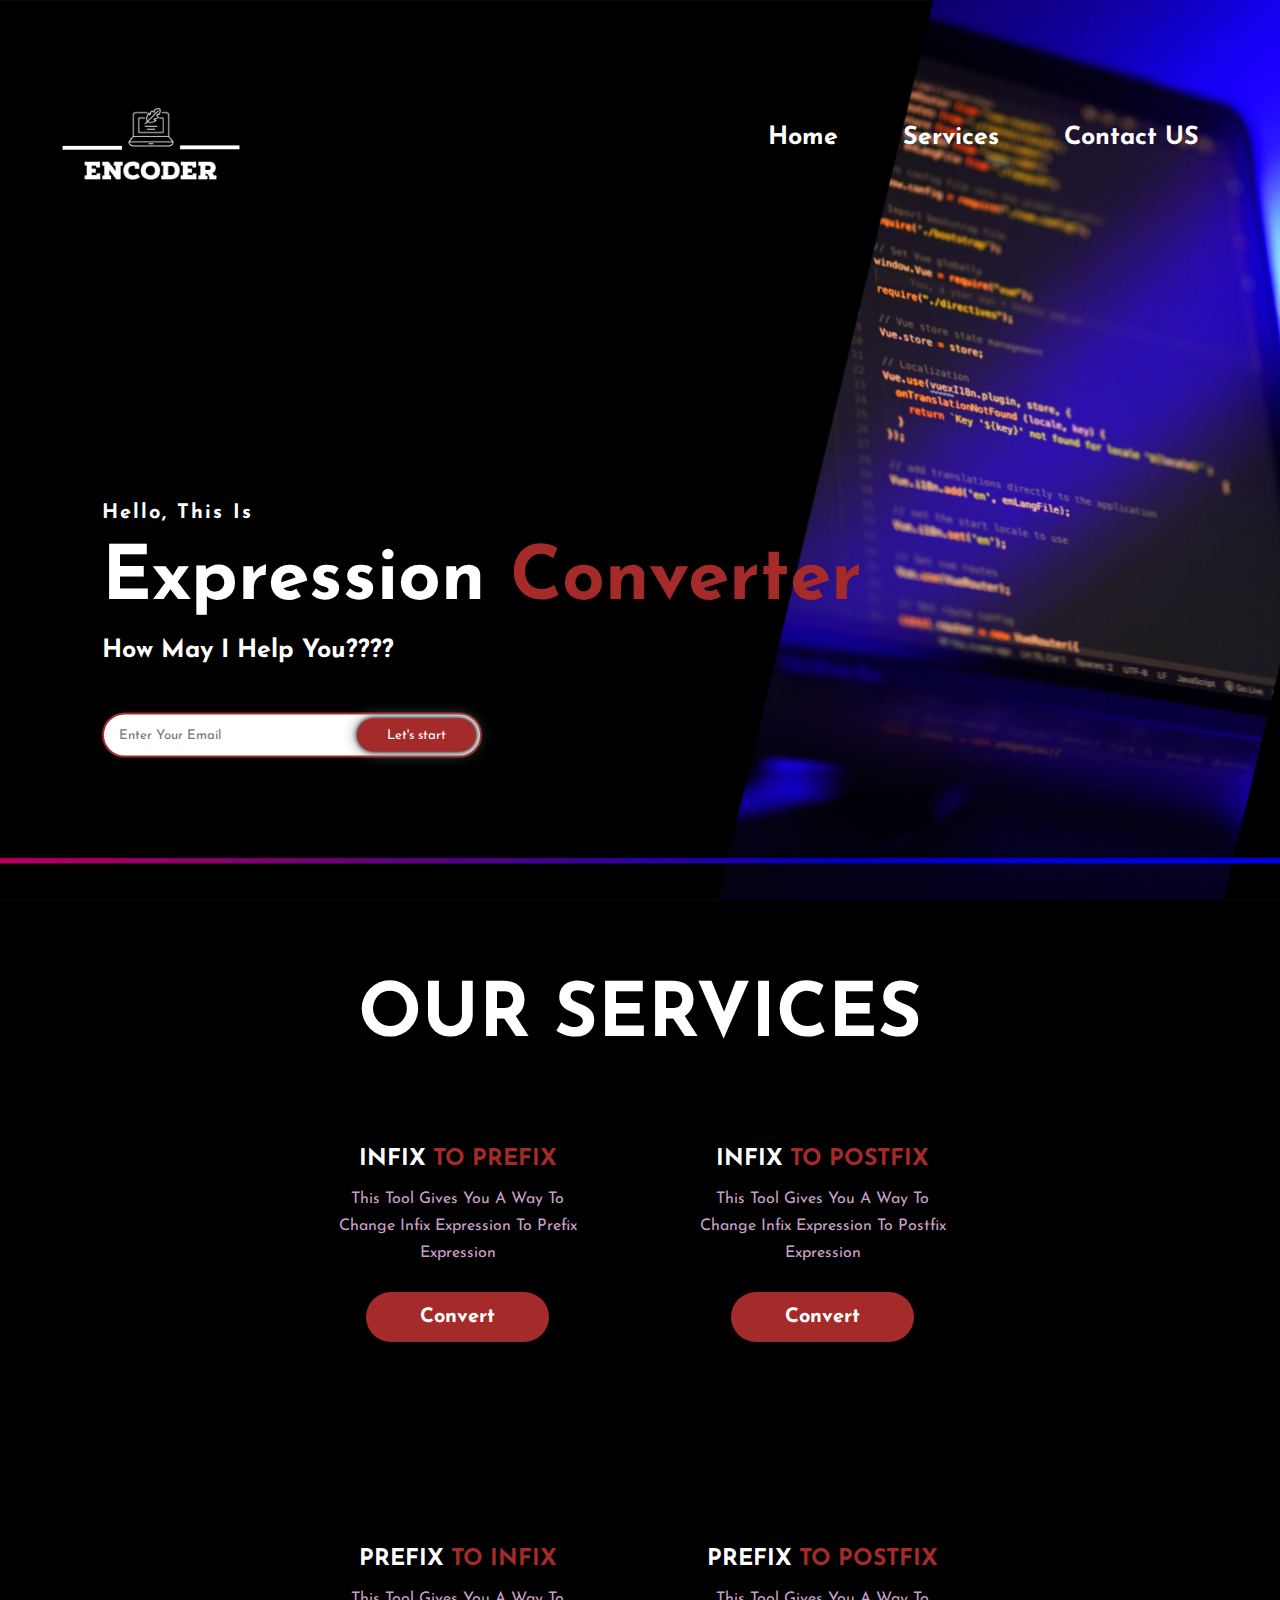
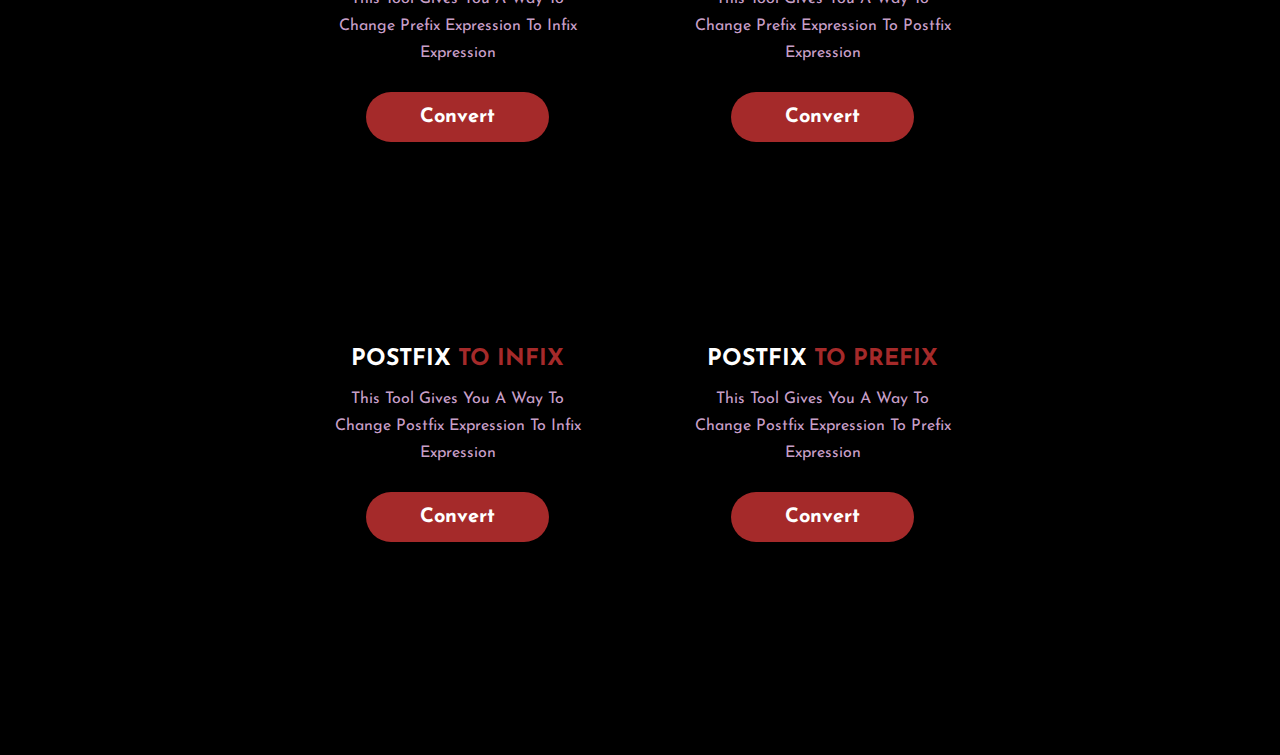
<file: index.html>
<!DOCTYPE html>
 <html>
    <head>
        <title>ENCODER</title>
        <link rel="stylesheet" type="text/css" href="style.css">
        <link rel="preconnect" href="https://fonts.gstatic.com">
        <link href="https://fonts.googleapis.com/css2?family=Josefin+Sans:ital,wght@0,100;0,200;0,300;0,400;0,500;0,600;0,700;1,100;1,200;1,300;1,400;1,500;1,600;1,700&display=swap" rel="stylesheet">
        <link rel="stylesheet" href="https://cdnjs.cloudflare.com/ajax/libs/font-awesome/6.2.1/css/all.min.css" integrity="sha512-MV7K8+y+gLIBoVD59lQIYicR65iaqukzvf/nwasF0nqhPay5w/9lJmVM2hMDcnK1OnMGCdVK+iQrJ7lzPJQd1w==" crossorigin="anonymous" referrerpolicy="no-referrer" />
        <link rel="stylesheet" href="https://cdnjs.cloudflare.com/ajax/libs/animate.css/4.1.1/animate.min.css"/>
    </head>
    <body>
        <div class="hero">
            <nav>
                <a href="index.html"><img src=".\ENCODER-logos_white.png" class="logo" ></a>
                <ul>
                    <li><a href="#">Home</a></li>
                    <li><a href="#service">Services</a></li>
                    <li><a href="#footer">Contact US</a></li>
                </ul>
            </nav>
            <div class="content">
                <h4 class="animate__animated animate__fadeInUp animate__slow">Hello, This Is </h4>
                <h1 class="animate__animated animate__lightSpeedInRight animate__slow">Expression <span> Converter</span></h1>
                <h3 class="animate__animated animate__fadeInUp animate__slow">How May I Help You????</h3>
                <div class="newslatter">
                    <form>
                        <input type="email" name="email" id="mail" placeholder="Enter Your Email">
                        <input type="submit" name="submit" value="Let's start" a href="#">
                    </form>
                </div>
            </div>
        </div>

     
        <!--service section start-->
        <div class="service" id="service">
            <div class="title">
                <h2>OUR SERVICES</h2>
            </div>
            <div class="box">
                <div class="card">
                    <i class="fa-solid fa-calculator"></i>   
                    <h5>Infix <span>to Prefix</span></h5>               
                    <div class="pra">
                    <p>This Tool Gives You A Way To Change Infix Expression To Prefix Expression</p>
                    <p style="text-align: center;">
                    <button type="button"><a class="button" href="./in-pre.html"> Convert</a></button>
                    </p>
                    </div>
                </div>
                <div class="card">
                    <i class="fa-solid fa-calculator"></i>                    
                    <h5>Infix <span>to Postfix</span></h5>
                    <div class="pra">
                    <p>This Tool Gives You A Way To Change Infix Expression To Postfix Expression</p>
                    <p style="text-align: center;">
                    <button type="button"><a class="button" href="./in-post.html"> Convert</a></button>
                    </p>
                    </div>
                </div>
            </div>
            <div class="box">
                <div class="card">
                    <i class="fa-solid fa-calculator"></i>   
                    <h5>Prefix <span>to Infix</span></h5>               
                    <div class="pra">
                    <p>This Tool Gives You A Way To Change Prefix Expression To Infix Expression</p>
                    <p style="text-align: center;">
                    <button type="button"><a class="button" href="./pre-in.html"> Convert</a></button>
                    </p>
                    </div>
                </div>
                <div class="card">
                    <i class="fa-solid fa-calculator"></i>                    
                    <h5>Prefix <span>to Postfix</span></h5>
                    <div class="pra">
                    <p>This Tool Gives You A Way To Change Prefix Expression To Postfix Expression</p>
                    <p style="text-align: center;">
                    <button type="button"><a class="button" href="./pre-post.html"> Convert</a></button>
                    </p>
                    </div>
                </div>
            </div>
            <div class="box">
                <div class="card">
                    <i class="fa-solid fa-calculator"></i>   
                    <h5>Postfix <span>to Infix</span></h5>               
                    <div class="pra">
                    <p>This Tool Gives You A Way To Change Postfix Expression To Infix Expression</p>
                    <p style="text-align: center;">
                    <button type="button"><a class="button" href="./post-in.html"> Convert</a></button>
                    </p>
                    </div>
                </div>
                <div class="card">
                    <i class="fa-solid fa-calculator"></i>                    
                    <h5> Postfix <span>to Prefix</span></h5>
                    <div class="pra">
                    <p>This Tool Gives You A Way To Change Postfix Expression To Prefix Expression</p>
                    <p style="text-align: center;">
                    <button type="button"><a class="button" href="./post-pre.html"> Convert</a></button>
                    </p>
                    </div>
                </div>
            </div>
        </div>
    </body>
 </html>
</file>
<file: style.css>
*{
    padding: 0;
    margin: 0;
    font-family: 'Josefin Sans', sans-serif;
    box-sizing: border-box;
}
.hero{
    height: 100vh;
    width: 100%;
    background: url(./background1.png);
    background-size: cover;
    background-position: center;
    padding-top: 0%;
}
nav{
    display: flex;
    align-items: center;
    justify-content: space-between;
    padding-left: 2%;
    padding-right: 4%;
}
.logo{
    cursor:pointer;
    margin-left: 0px;
    margin-top: 20px;
    width: 250px;
}
.logo:hover{
    transform: scale(1.2);
    transition-duration: 1s;
}
span{
    color: brown;
}
nav ul li{
    list-style-type:none;
    display: inline-block;
    padding: 10px 30px;
}
nav ul li a{
    color: white;
    text-decoration: none;
    font-weight: bold;
    text-transform: capitalize;
    font-size: 25px;
}
nav ul li a:hover{
    color: brown;
    transition: .4s;
}
.content{
    position: absolute;
    top: 70%;
    left: 8%;
    transform: translateY(-50%);
}
h1{
    color: white;
    margin: 20px 0px 20px;
    font-size: 75px; 
}
h3{
    color: white;
    font-size:25px;
    margin-bottom: 50px;
}
h4{
    color: white ;
    letter-spacing:2px;
    font-size: 20px;
}
.newslatter form{
    width: 380px;
    max-width: 100%;
    position: relative;
}
.newslatter form input:first-child{
    display: inline-block;
    width: 100%;
    padding: 14px 130px 14px 15px;
    border: 2px solid brown;
    outline: none;
    border-radius: 30px;
}
.newslatter form input:last-child{
    position: absolute;
    display: inline-block;
    outline: none;
    border: none;
    padding: 10px 30px;
    border-radius: 30px;
    background-color: brown;
    color: white;
    box-shadow: 0px 0px 5px #000, 0px 0px 15px #858585;
    top: 6px;
    right: 6px;
    cursor: pointer;
}
#option:hover{
    transform: scale(1.2);
    transition-duration: 1s;
}
.about{
    width:  100%;
    padding: 100px 0px;
    background-color: #191919;
}
.about img{
    height: auto;
    width: 430px;
}.about img:hover{
    transform: scale(1.1);
    transition-duration: 1s;
}
.about-text{
    width: 550px;
}
h6{
    font-size: 40px;
    color: white;
    margin-top: 0px;
    margin-bottom: 5px;
}
#hello{
    margin-bottom: 0px;
}
.main{
    width: 1130px;
    max-width: 95%;
    margin: 0 auto;
    display: flex;
    align-items: center;
    justify-content: space-around;
}
.about-text h2{
    color: white;
    font-size: 75px;
    text-transform: capitalize;
    margin-bottom: 20px;
}
.about-text h5{
    color: white;
    letter-spacing: 2px;
    font-size: 22px;
    margin-bottom: 15px;
    text-transform: capitalize;
}
.about-text p{
    color: #fcfc;
    letter-spacing: 1px;
    line-height: 28px;
    font-size: 18px;
    margin-bottom: 45px;
}
button{
    background-color: brown;
    color: white;
    text-decoration: none;
    border: 2px solid transparent;
    font-weight: bold;
    padding: 13px 30px;
    border-radius: 30px;
    transition: .4s;
}
button:hover{
    background-color: transparent;
    border: 2px solid brown;
    cursor: pointer;
}

.service{
    background: black;
    width: 100%;
    padding: 10px 0px;
    padding-bottom: 70px;
    padding-top: 50px;
}
.title h2{
    color: white;
    font-size: 75px;
    width: 1130px;
    margin: 30px auto;
    text-align: center;
}
.box{
    display: flex;
    justify-content: center;
    align-items: center;
    min-height: 400px;
}
.box1{
    display: flex;
    justify-content: left;
    align-items: center;
    min-height: 400px;
    margin-left: 100px;
    margin-top: 40px;
}
.card{
    height: 365px;
    width: 335px;
    padding: 20px 35px;
    background: black;
    border-radius: 20px;
    margin: 15px;
    position: relative;
    overflow: hidden;
    text-align: center;
}
.card:hover{
    transform: scale(1.2);
    transition-duration: 2s;
}
.card1{
    height: flex;
    width: 800px;
    padding: 50px 35px;
    background: #191919;
    border-radius: 20px;
    margin: 15px;
    position: relative;
    overflow: hidden;
    text-align: left;
    color: white;
    font-size: 20px;
}
.card2{
    height: flex;
    width: 400px;
    padding: 50px 35px;
    background: #191919;
    border-radius: 20px;
    margin-left: 280px;
    margin-right: 20px;
    position: relative;
    overflow: hidden;
    text-align: left;
    color: white;
    font-size: 40px;
}
.card2 ul li a{
    color: white;
    text-decoration: none;
    font-weight: bold;
    text-transform: capitalize;
    font-size: 25px;
}
.card2 ul li a:hover{
    color: brown;
    transition: .4s;
}
.explain{
    width:  100%;
    padding: 100px 0px;
    background-color: #191919;
}

.card i{
    font-size: 100px;
    display: block;
    text-align: center;
    margin: 25px 0px;
    color: brown;

}
h5{
    color: white;
    font-size: 23px;
    margin-bottom: 15px;
    text-transform: uppercase;
}
.pra p{
    color: #fcfc;
    font-size: 16px;
    line-height: 27px;
    margin-bottom: 25px;
}
.button{
    color: white;
    text-decoration: none;
    font-size: 20px;
    font-weight: bold;
    padding: 9px 22px;
    border-radius: 22px;
    transition:.4s;
}
.card .button :hover{
    background-color: transparent;
    border: 2px solid brown;
    cursor: pointer;
}
footer{
    position: relative;
    width: 100%;
    height: 400px;
    background: #191919;
    display: flex;
    flex-direction: column;
    align-items: center;
    justify-content: center;
}
footer p:nth-child(1){
    font-size: 30px;
    color: white;
    margin-bottom: 20px;
    font-weight: bold;
}
footer p:nth-child(2){
    color: white;
    font-size: 17px;
    width: 500px;
    text-align: center;
    line-height: 26px;
}
.social{
    display: flex;
}
.social a{
    width: 45px;
    height: 45px;
    display: flex;
    align-items: center;
    justify-content: center;
    background: brown;
    border-radius: 50%;
    margin: 22px 10px;
    color: white;
    text-decoration: none;
    font-size: 20px;
}
.social a:hover{
    transform: scale(1.3);
    transition: .3s;
}
.end{
    position: absolute;
    color: brown;
    bottom: 35px;
    font-size: 14px;
}
.conversion{
    position: relative;
    width: 100%;
    height: 800px;
    background: black;
    display: flex;
    flex-direction: column;
    align-items: center;
    justify-content: center;
    font-size: 50px;
    color: white;
    padding-top: 100px;
    padding-bottom: 100px;
}
#infix-expression{
    width: 380px;
    max-width: 100%;
    position: relative;
    display: inline-block;
    width: 100%;
    padding: 14px 130px 14px 15px;
    border: 2px solid brown;
    outline: none;
    border-radius: 30px;
}
#text{
    width: fixed;
    max-width: 100%;
    position: relative;
    display: inline-block;
    font-size: 30px;
    width: 100%;
    padding-left: 180px;
    padding-bottom: 40px;
    border: 2px solid brown;
    outline: none;
    border-radius: 30px;
    background-color: white;
    color: black;
}

#progress {
    position: fixed;
    bottom: 20px;
    right: 10px;
    height: 70px;
    width: 70px;
    display: none;
    place-items: center;
    border-radius: 50%;
    box-shadow: 0 0 10px brown;
    cursor: pointer;
}
#progress-value {
    display: block;
    height: calc(100% - 15px);
    width: calc(100% - 15px);
    background-color: black;
    border-radius: 50%;
    display: grid;
    place-items: center;
    font-size: 35px;
    color: brown;
}
#progress-value,#progress:hover{
    transform: scale(1.1);
}
</file>
